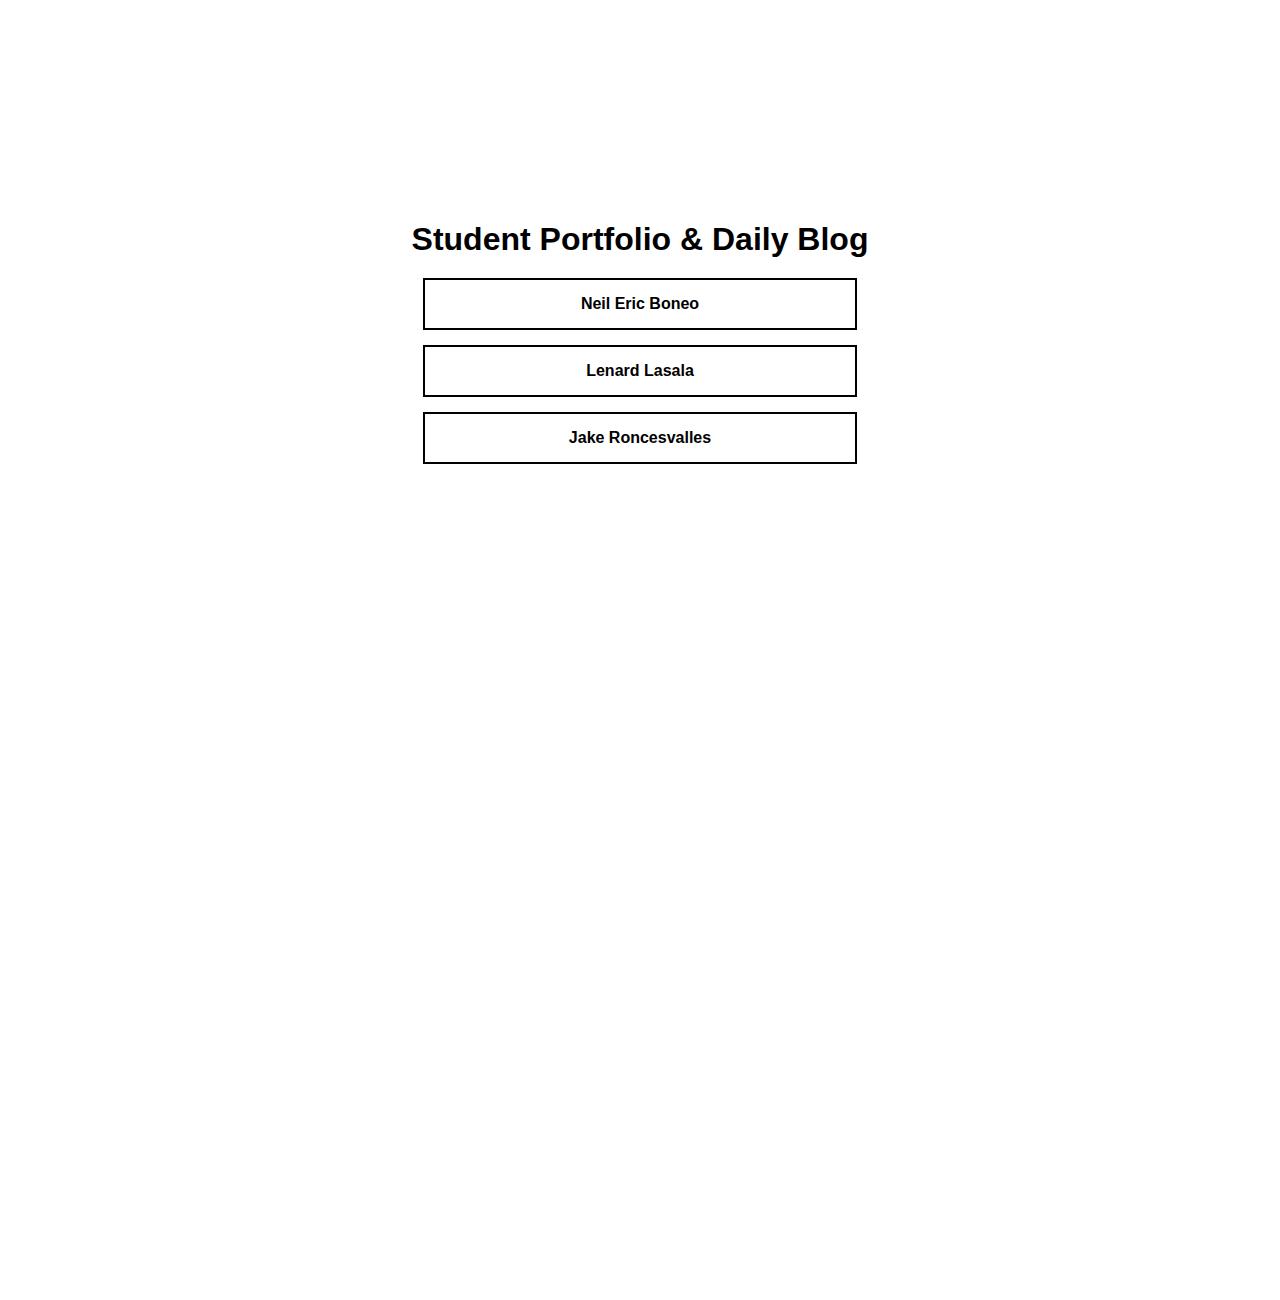
<file: index.html>
<!DOCTYPE html>
<html lang="en">

<head>
  <meta charset="UTF-8"> <!-- supports all languages and prevents text errors -->
  <meta name="viewport" content="width=device-width, initial-scale 1.0"> <!-- to fit the screen correctly -->

  <title>Lab 2 – Student Portfolio</title>
  <link rel="stylesheet" href="../css/main.css">
</head>

<body>
  <h1>Student Portfolio & Daily Blog</h1>
  <ul>
    <li><a class="box" href="portfolios/user-neil.html">Neil Eric Boneo</a></li>
    <li><a class="box" href="pages/subpage.html">Lenard Lasala</a></li>
    <li><a class="box" href="portfolios/user-jake.html">Jake Roncesvalles</a></li>
  </ul>
</body>

</html>
</file>
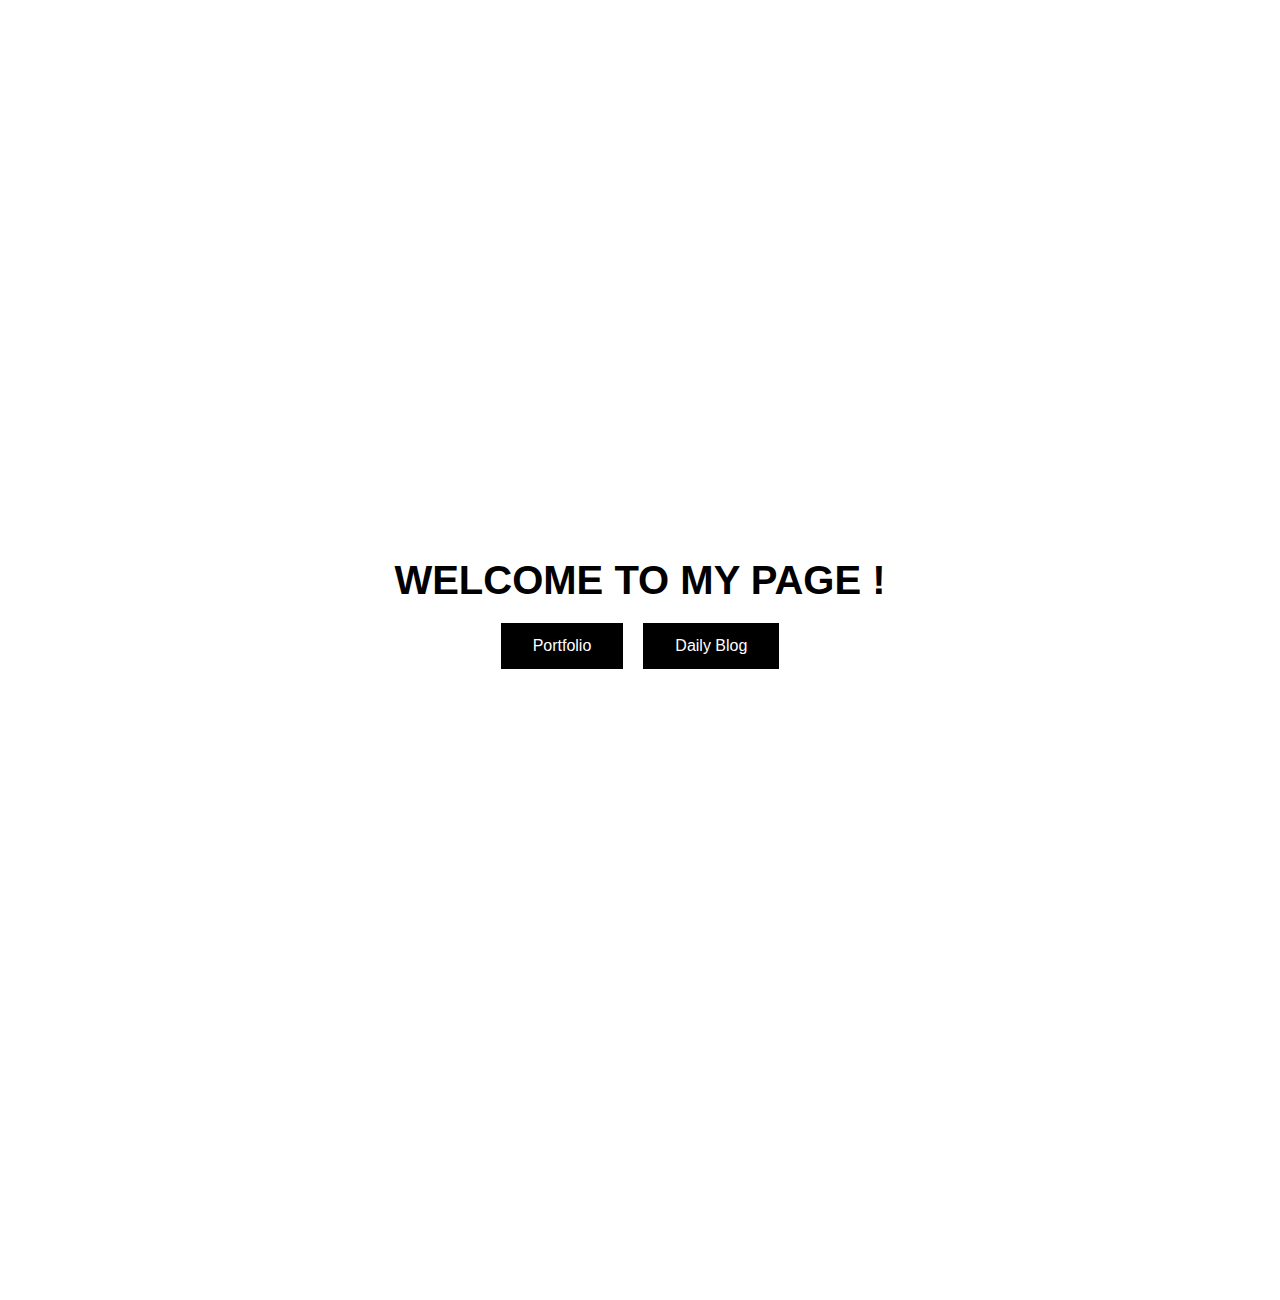
<file: pages/subpage.html>
<!DOCTYPE html>
<html lang="en">

<head>
  <meta charset="UTF-8">
  <title>Lenard Lasala</title>
  <link rel="stylesheet" href="../css/main.css">
</head>

<body>
  <style>
    .gateway {
      height: 100vh;
      display: flex;
      flex-direction: column;
      justify-content: center;
      align-items: center;
      text-align: center;
    }

    .gateway h1 {
      font-size: 40px;
      
    }

    .gateway-btn {
      display: flex;
      gap: 20px;
      margin-bottom: 100px;
    }

    .btn-port {
      padding: 12px 30px;
      border: 2px solid black;
      background: black;
      color: white;
      transition: 0.5s;
      text-decoration: none;
    }

    .btn-port:hover {
      background: white;
      color: black;
    }

    .btn-blog {
      padding: 12px 30px;
      border: 2px solid black;
      text-decoration: none;
      background: black;
      color: white;
      transition: 0.5s;

    }

    .btn-blog:hover {
      background: white;
      color: black;
    }
  </style>
  <div class="gateway">
    <h1>WELCOME TO MY PAGE !</h1>

    <div class="gateway-btn">
      <a href="../portfolios/user-lenard.html" class="btn-port">Portfolio</a>
      <a href="../blogs/lenard/notes.html" class="btn-blog">Daily Blog</a>
    </div>
  </div>

</body>

</html>
</file>
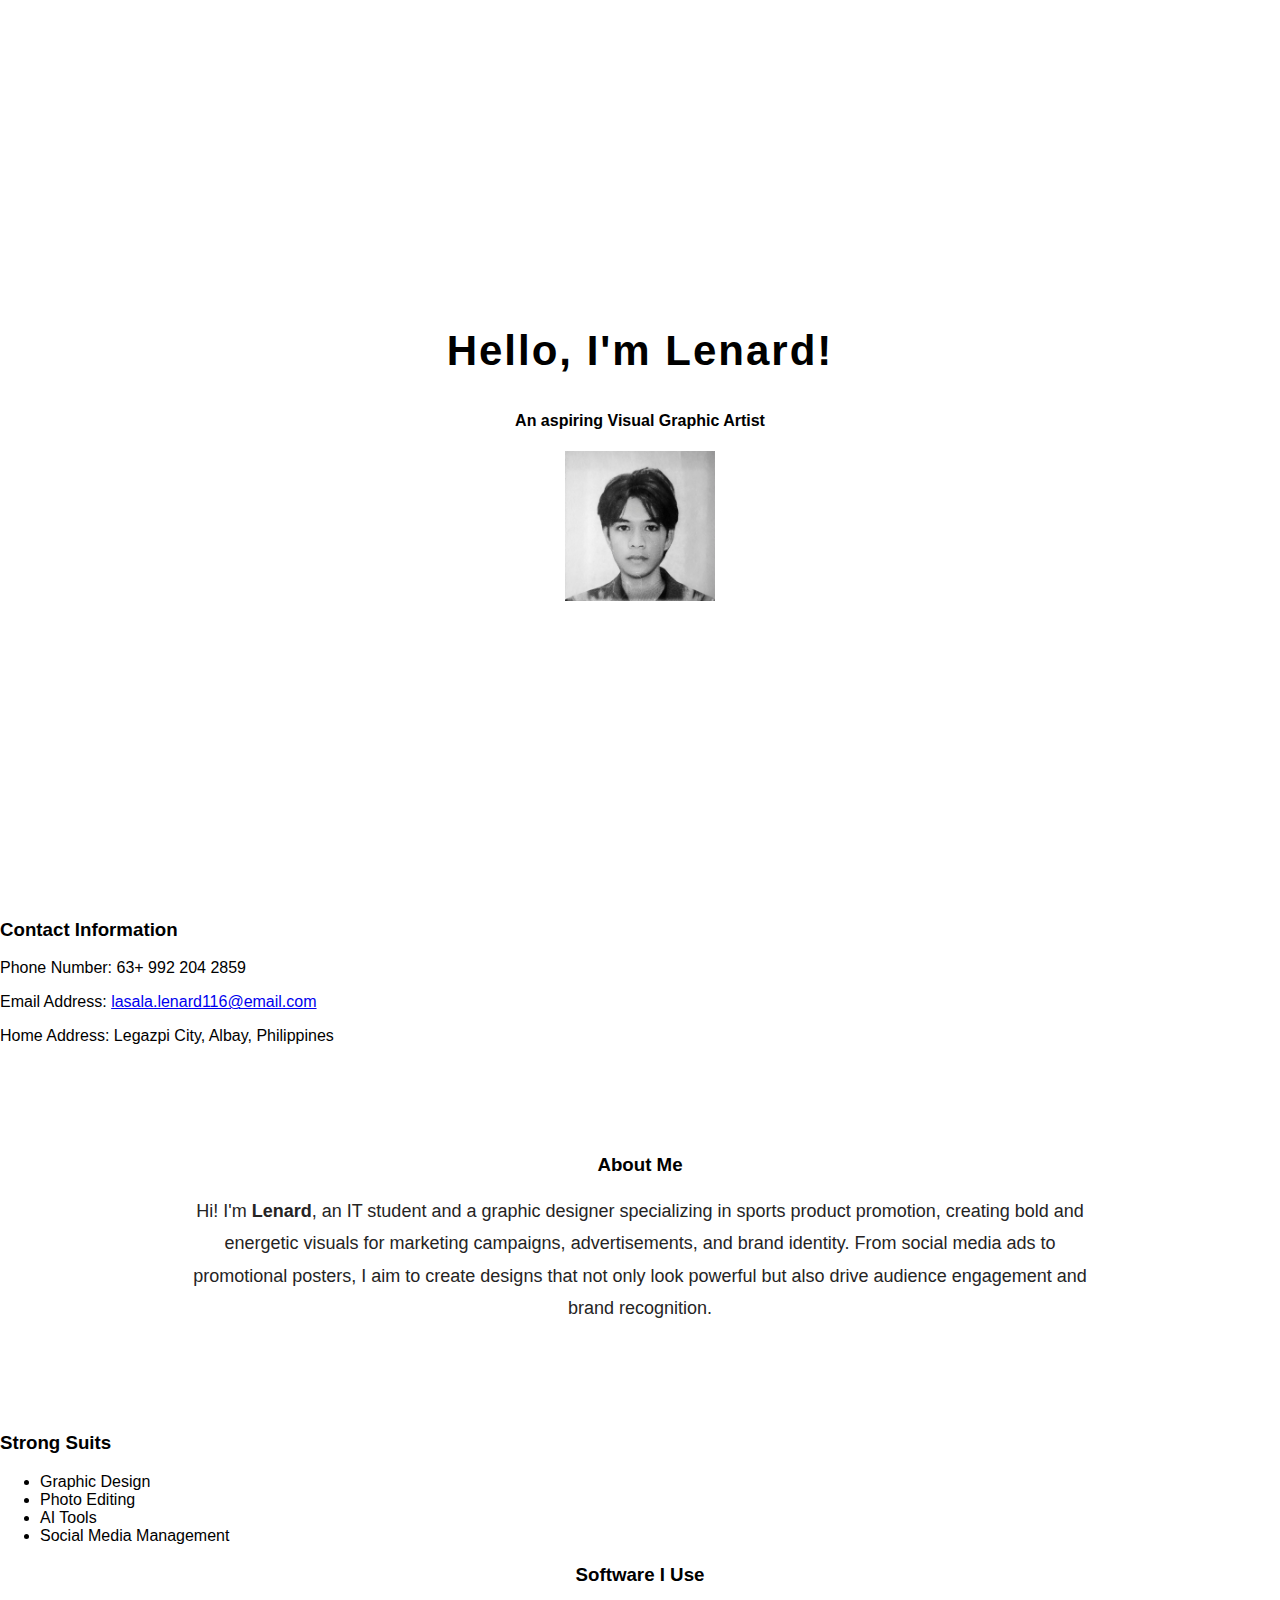
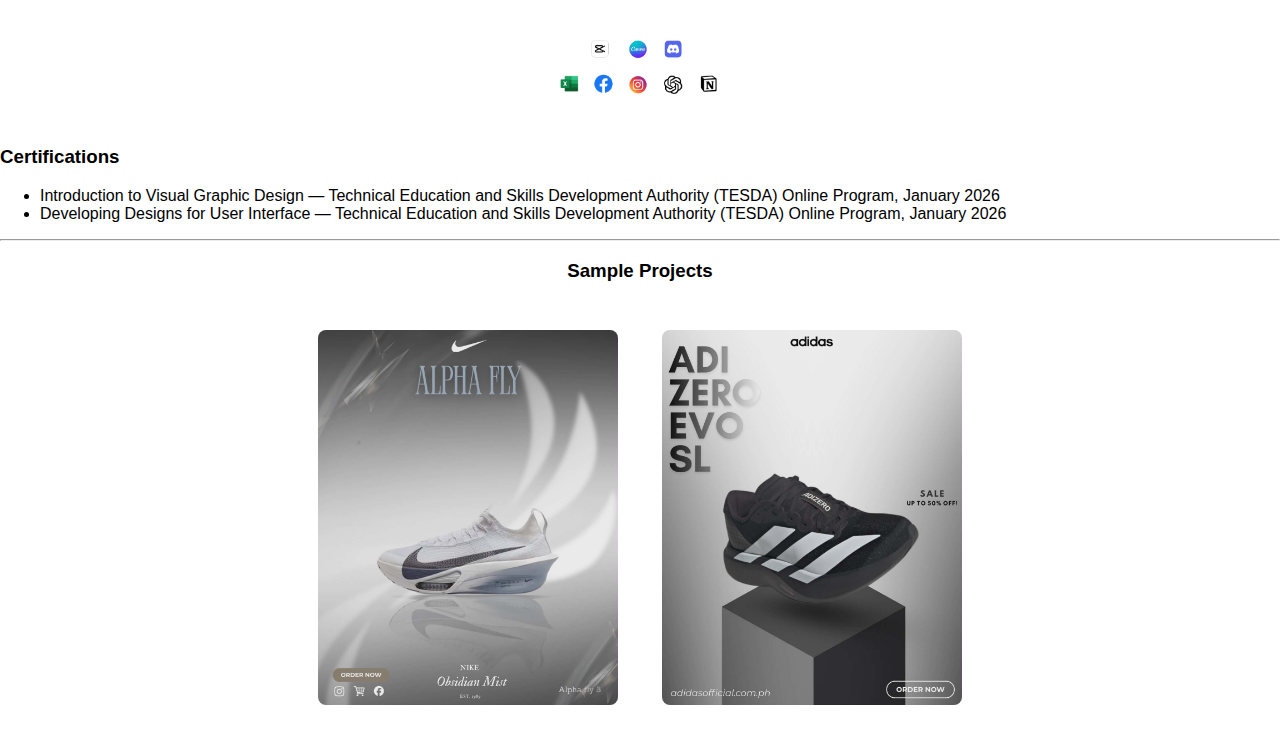
<file: portfolios/Lenard.html>
<!DOCTYPE html>
<html>

<head>
    <meta charset="UTF-8">
    <meta name="viewport" content="width=device-width, initial-scale 1.0">
    <link rel="stylesheet" href="../css/style1.css">
    <meta name="description" content="Lenard Lasala - Web Developer Portfolio">
    <meta name="author" content="Lenard Lasala">
    <title>Lenard Lasala | Portfolio</title>
</head>

<body>
    <header class="header">
        <h1>Hello, I'm Lenard!</h1>
        <h4>An aspiring <b>Visual Graphic Artist</b></h4>
        <img src="../picture/lenard.jpg" alt="Lenard Barredo Lasala ID" width="150">
    </header>

    <section class="contact">
        <h3>Contact Information</h3>
        <p>Phone Number: 63+ 992 204 2859</p>
        <p>Email Address: <a href="mailto:lasala.lenard116@email.com">lasala.lenard116@email.com</a></p>
        <p>Home Address: Legazpi City, Albay, Philippines</p>
    </section>

    <section class="about">
        <h3>About Me</h3>
        <p> Hi! I'm <b>Lenard</b>, an IT student and a graphic 
        designer specializing in sports product promotion,
        creating bold and energetic visuals for marketing campaigns,
        advertisements, and brand identity. From social media ads to
        promotional posters, I aim to create designs that not only look
        powerful but also drive audience engagement and brand recognition.</p>
    </section>

    <section class="skills">
        <h3>Strong Suits</h3>
        <ul>
            <li>Graphic Design</li>
            <li>Photo Editing</li>
            <li>AI Tools</li>
            <li>Social Media Management</li>
        </ul>
    </section>

    <section class="tools">
         <h3>Software I Use</h3>
        
        <img src="../picture/tools.png" alt="Tools I Use" width="400">
    </section>

    <section class="certs">
        <h3>Certifications</h3>
        <ul>
            <li>
                Introduction to Visual Graphic Design — 
                Technical Education and Skills Development Authority (TESDA) Online Program, January 2026
            </li>
            <li>
                Developing Designs for User Interface — 
                Technical Education and Skills Development Authority (TESDA) Online Program, January 2026
            </li>
        </ul>
    </section>
<hr>
    <section class="projects">
        <h3>Sample Projects</h3>
        <img src="../picture/shoes1.jpg" alt="Sample Project Design" width="300">
        <img src="../picture/shoes2.jpg" alt="Sample Project Design" width="300">
    </section>

</body>

</html>
</file>
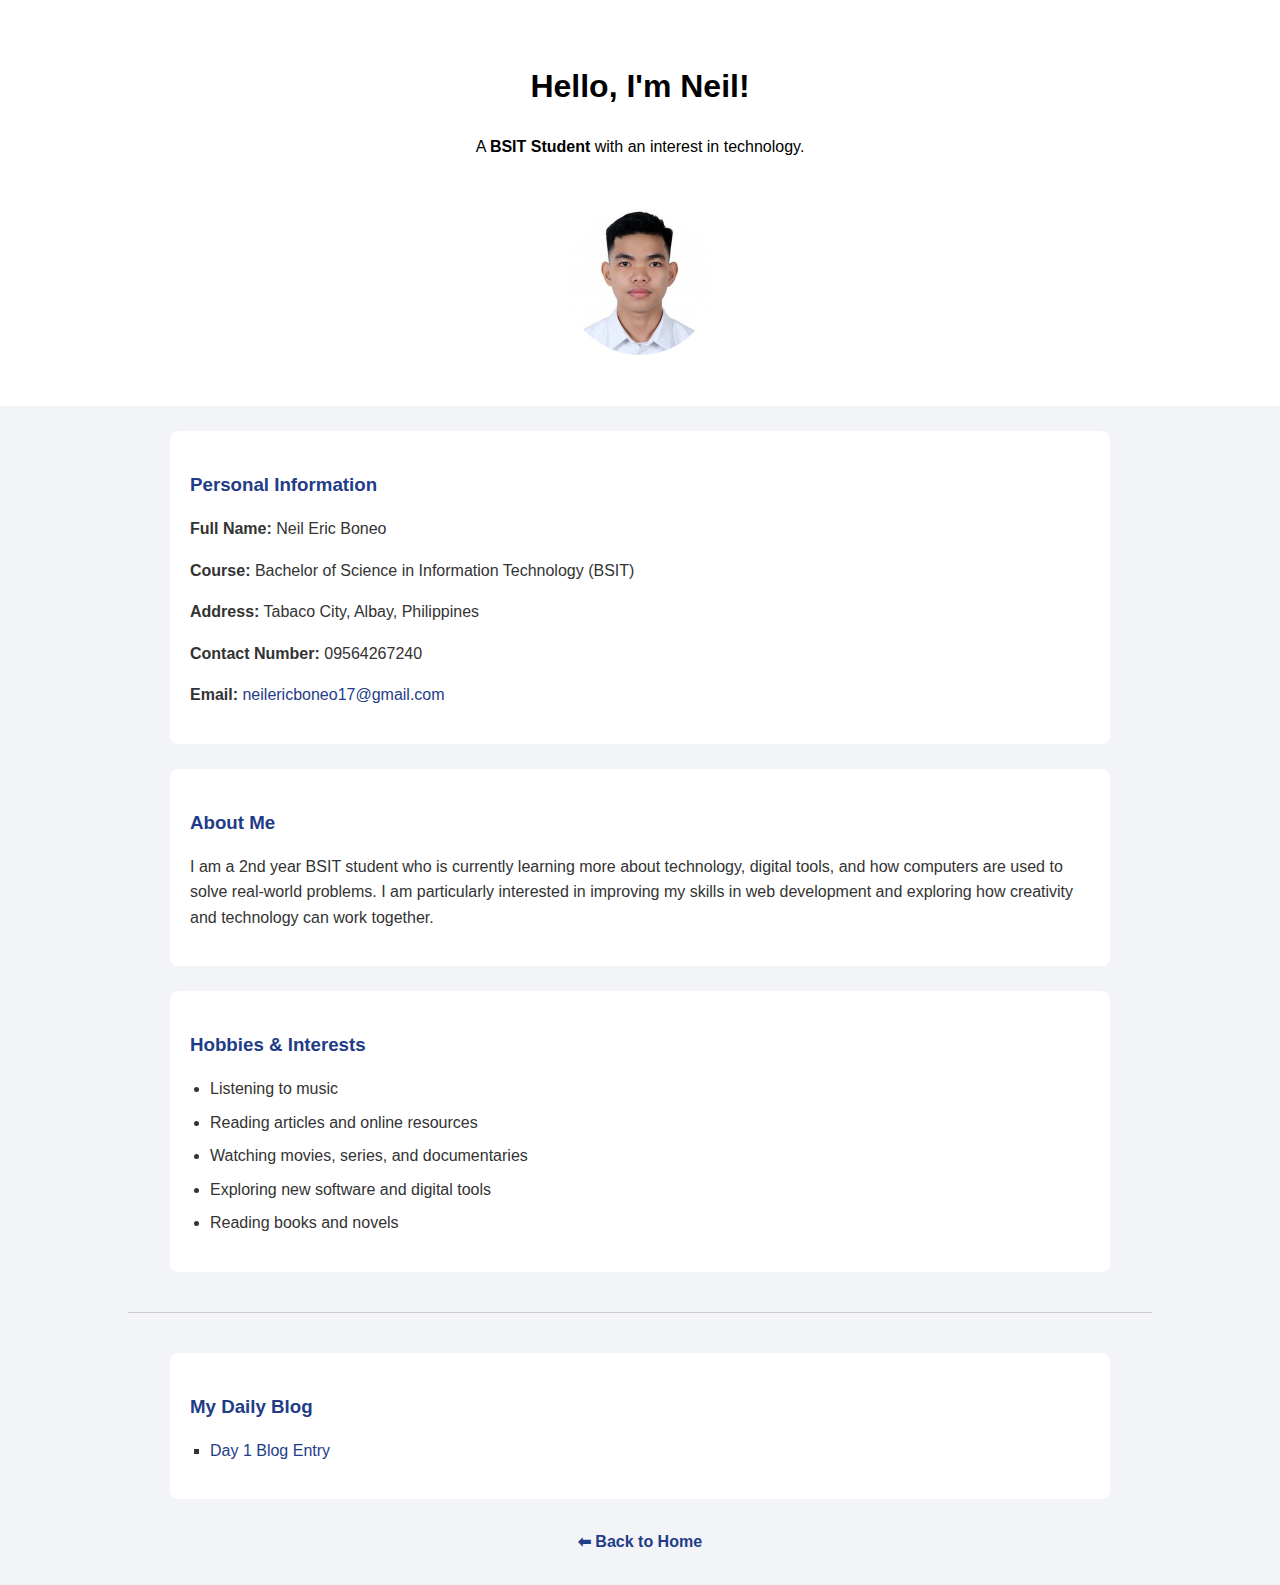
<file: portfolios/Neil.html>
<!DOCTYPE html>
<html lang="en">
<head>
    <meta charset="UTF-8">
    <meta name="viewport" content="width=device-width, initial-scale=1.0">
    <meta name="description" content="Neil Eric Boneo - Student Portfolio">
    <meta name="author" content="Neil Eric Boneo">
    <title>Neil Eric Boneo | Portfolio</title>
    <link rel="stylesheet" href="../css/styleneil.css">
</head>

<body>

    <header class="header">
        <h1>Hello, I'm Neil!</h1>
        <h4>
            A <b>BSIT Student</b> with an interest in technology.
        </h4>
        <img src="../picture/assets.neil/neil.jpg" alt="Neil Eric Boneo Profile Picture" width="150">
    </header>

    <section class="contact">
        <h3>Personal Information</h3>
        <p><b>Full Name:</b> Neil Eric Boneo</p>
        <p><b>Course:</b> Bachelor of Science in Information Technology (BSIT)</p>
        <p><b>Address:</b> Tabaco City, Albay, Philippines</p>
        <p><b>Contact Number:</b> 09564267240</p>
        <p>
            <b>Email:</b>
            <a href="mailto:neilericboneo17@gmail.com">
                neilericboneo17@gmail.com
            </a>
        </p>
    </section>

    <section class="about">
        <h3>About Me</h3>
        <p>
            I am a 2nd year BSIT student who is currently learning more about
            technology, digital tools, and how computers are used to solve
            real-world problems. I am particularly interested in improving my
            skills in web development and exploring how creativity and
            technology can work together.
        </p>
    </section>

    <section class="interests">
        <h3>Hobbies & Interests</h3>
        <ul>
            <li>Listening to music</li>
            <li>Reading articles and online resources</li>
            <li>Watching movies, series, and documentaries</li>
            <li>Exploring new software and digital tools</li>
            <li>Reading books and novels</li>
        </ul>
    </section>

    <hr>

    <section class="blog-link">
        <h3>My Daily Blog</h3>
        <ul>
            <li>
                <a href="../blogs/Neil/day1.html">
                    Day 1 Blog Entry
                </a>
            </li>
        </ul>
    </section>

    <a href="../index.html">⬅ Back to Home</a>

</body>
</html>
</file>
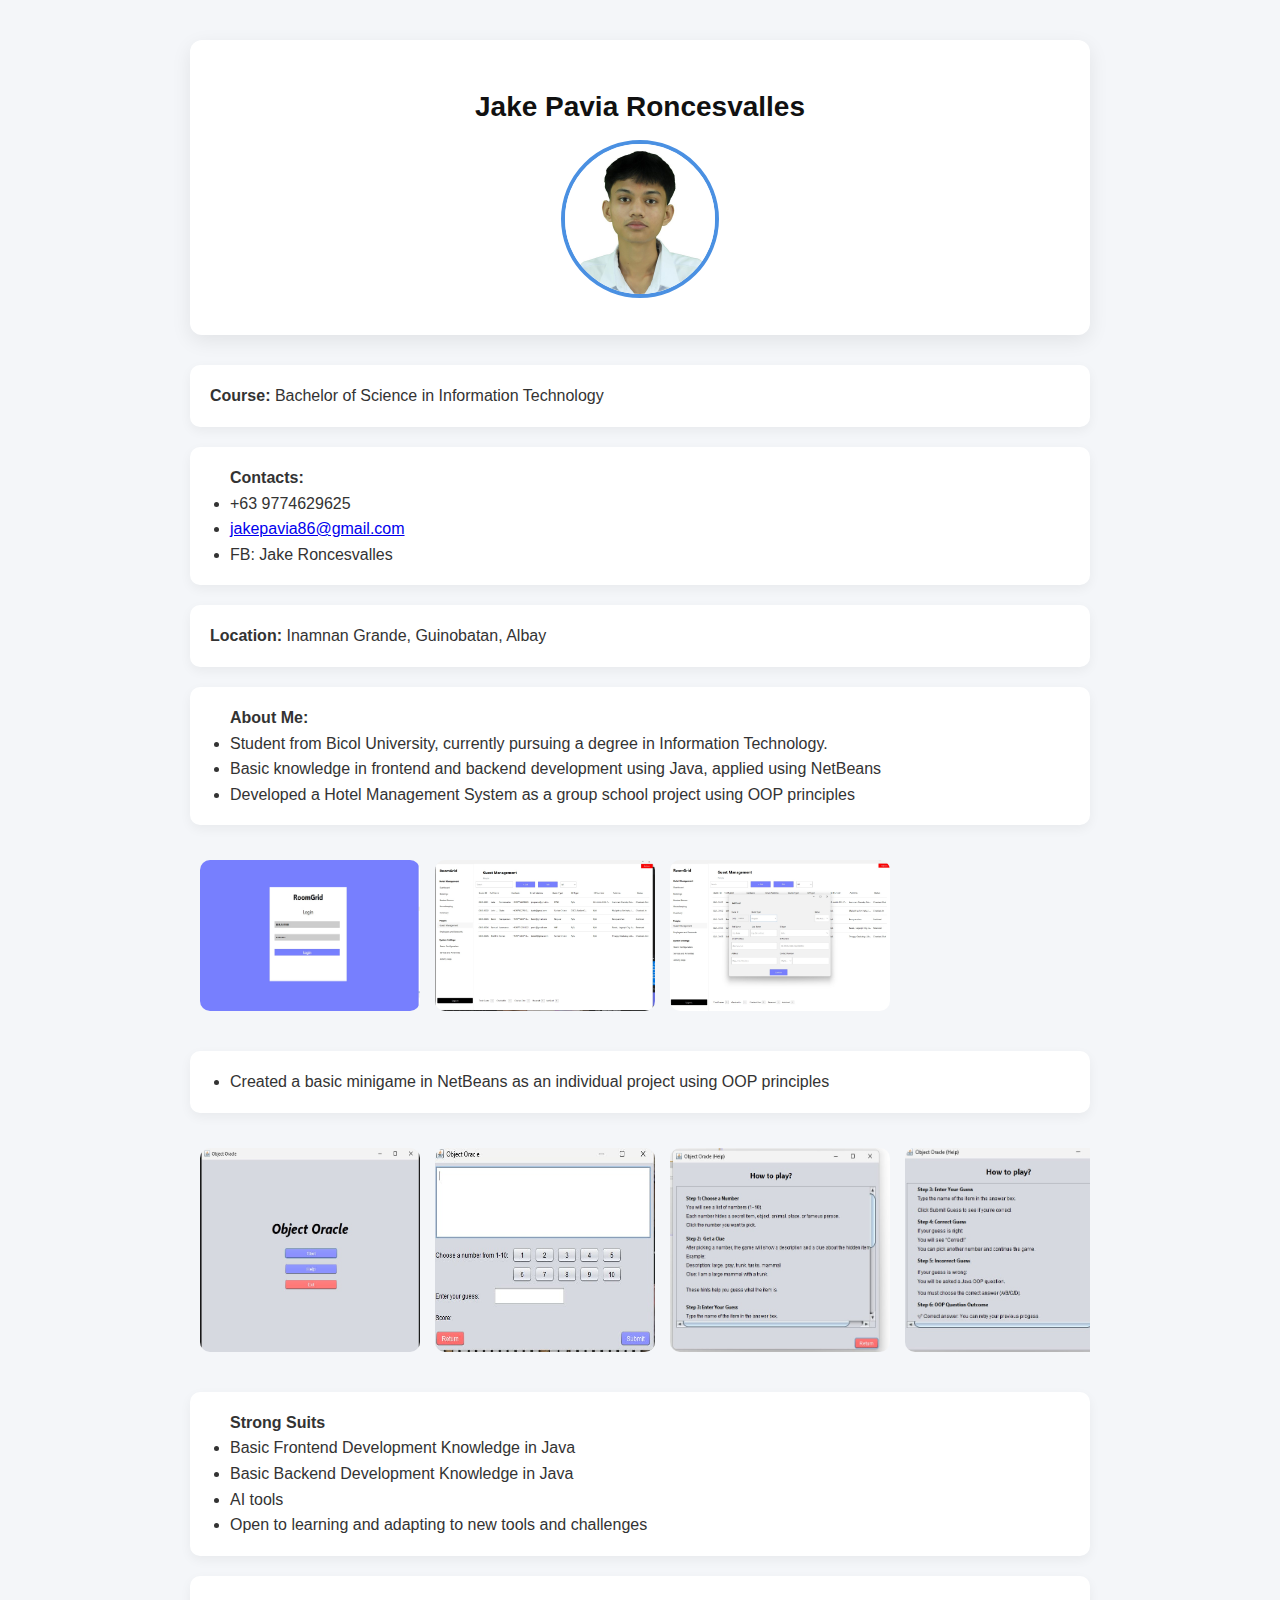
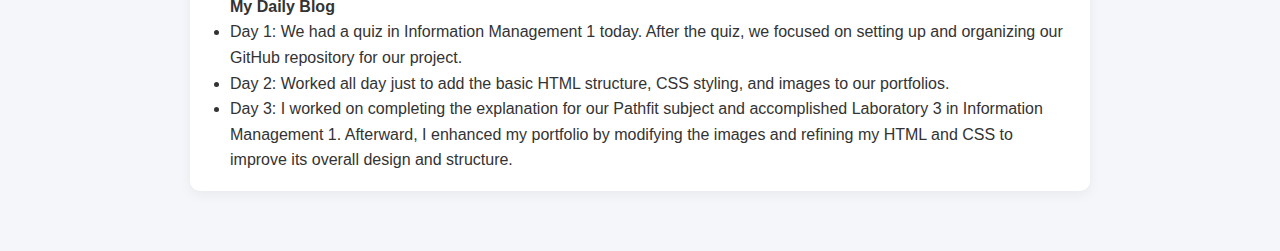
<file: portfolios/user-jake.html>
<!DOCTYPE html>
<html>

<head>
    <title>Jake Portfolio</title>
    <link rel="stylesheet" href="../css/jake.css">
</head>

<body>
<div class="container">
    
    <div class="profile">
        <h1>Jake Pavia Roncesvalles</h1>
        <img class="id-picture" src="../images/assets.jake/jake.jpg" alt="Jake Roncesvalles ID picture">
    </div>

    <p><strong>Course:</strong> Bachelor of Science in Information Technology</p>

    
    <ul>
        <strong>Contacts:</strong>
        <li>+63 9774629625</li>
        <li>
        <a href="mailto:jakepavia86@gmail.com">
        jakepavia86@gmail.com
        </a>
        </li>
        <li>FB: Jake Roncesvalles</li>
    </ul>

    <p><strong>Location:</strong> Inamnan Grande, Guinobatan, Albay</p>

   
    <ul>
        <strong>About Me:</strong>
        <li>Student from Bicol University, currently pursuing a degree in Information Technology.</li>
        <li>Basic knowledge in frontend and backend development using Java, applied using NetBeans</li>
        <li>Developed a Hotel Management System as a group school project using OOP principles</li>
    </ul>

    <div class="slide">
        <img src="../images/assets.jake/HMSLogin.jpg" alt="HMS Login">
        <img src="../images/assets.jake/HMSGuestManagement.jpg" alt="HMS Guest">
        <img src="../images/assets.jake/HMSAddGuest.jpg" alt="HMS Add Guest">
    </div>

    <ul>
        <li>Created a basic minigame in NetBeans as an individual project using OOP principles</li>
    </ul>

    <div class="slide">
        <img src="../images/assets.jake/GameMainMenu.jpg" alt="Game Menu">
        <img src="../images/assets.jake/JakeGame.jpg" alt="Game">
        <img src="../images/assets.jake/GameHelp1.jpg" alt="Help 1">
        <img src="../images/assets.jake/GameHelp2.jpg" alt="Help 2">
        <img src="../images/assets.jake/GameHelp3.jpg" alt="Help 3">
    </div>

    <ul>
        <strong>Strong Suits</strong>
        <li>Basic Frontend Development Knowledge in Java</li>
        <li>Basic Backend Development Knowledge in Java</li>
        <li>AI tools</li>
        <li>Open to learning and adapting to new tools and challenges</li>
    </ul>

    <ul>
        <strong>My Daily Blog</strong>
        <li>Day 1: We had a quiz in Information Management 1 today.
            After the quiz, we focused on setting up and organizing our GitHub repository for our project.</li>
        <li>Day 2: Worked all day just to add the basic HTML structure,
            CSS styling, and images to our portfolios.</li>
        <li>Day 3: I worked on completing the explanation for our Pathfit subject
            and accomplished Laboratory 3 in Information Management 1. Afterward,
            I enhanced my portfolio by modifying the images and refining
            my HTML and CSS to improve its overall design and structure.</li>
    </ul>

</div>
</body>
</html>
</file>
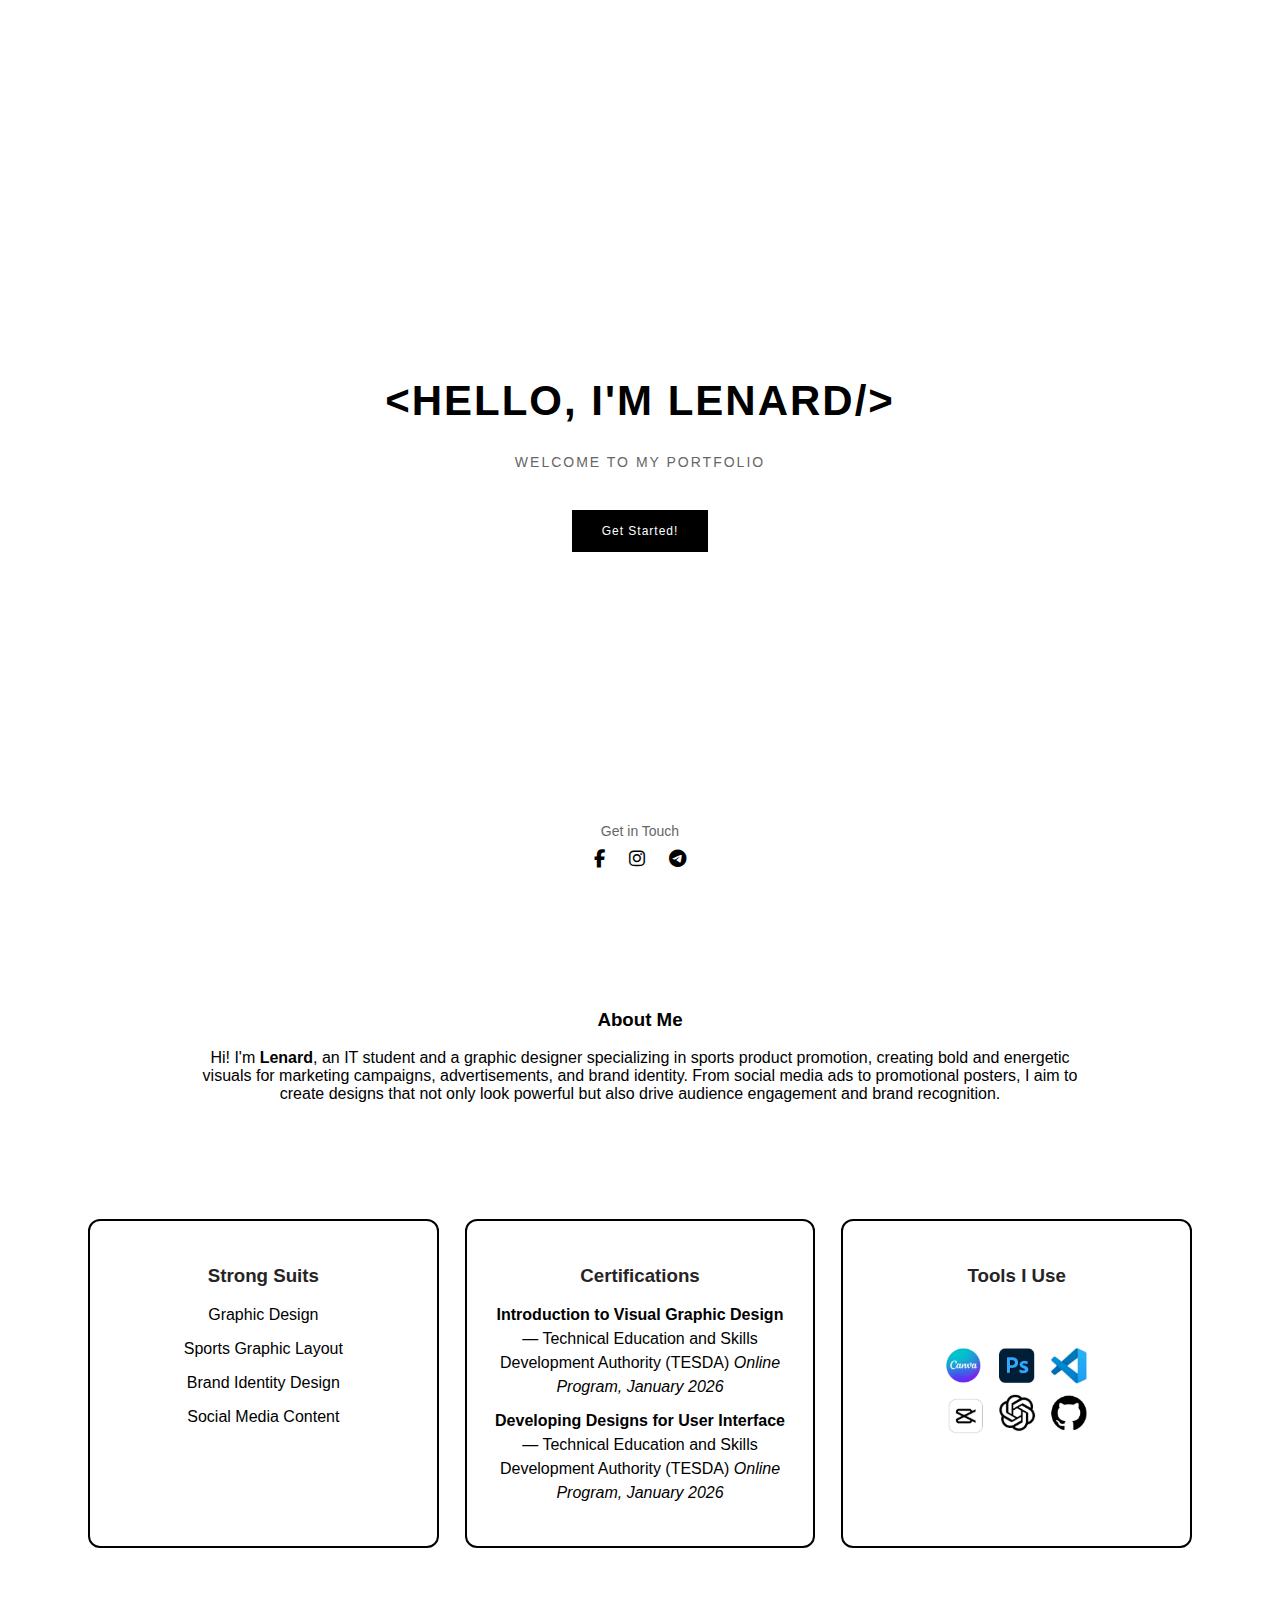
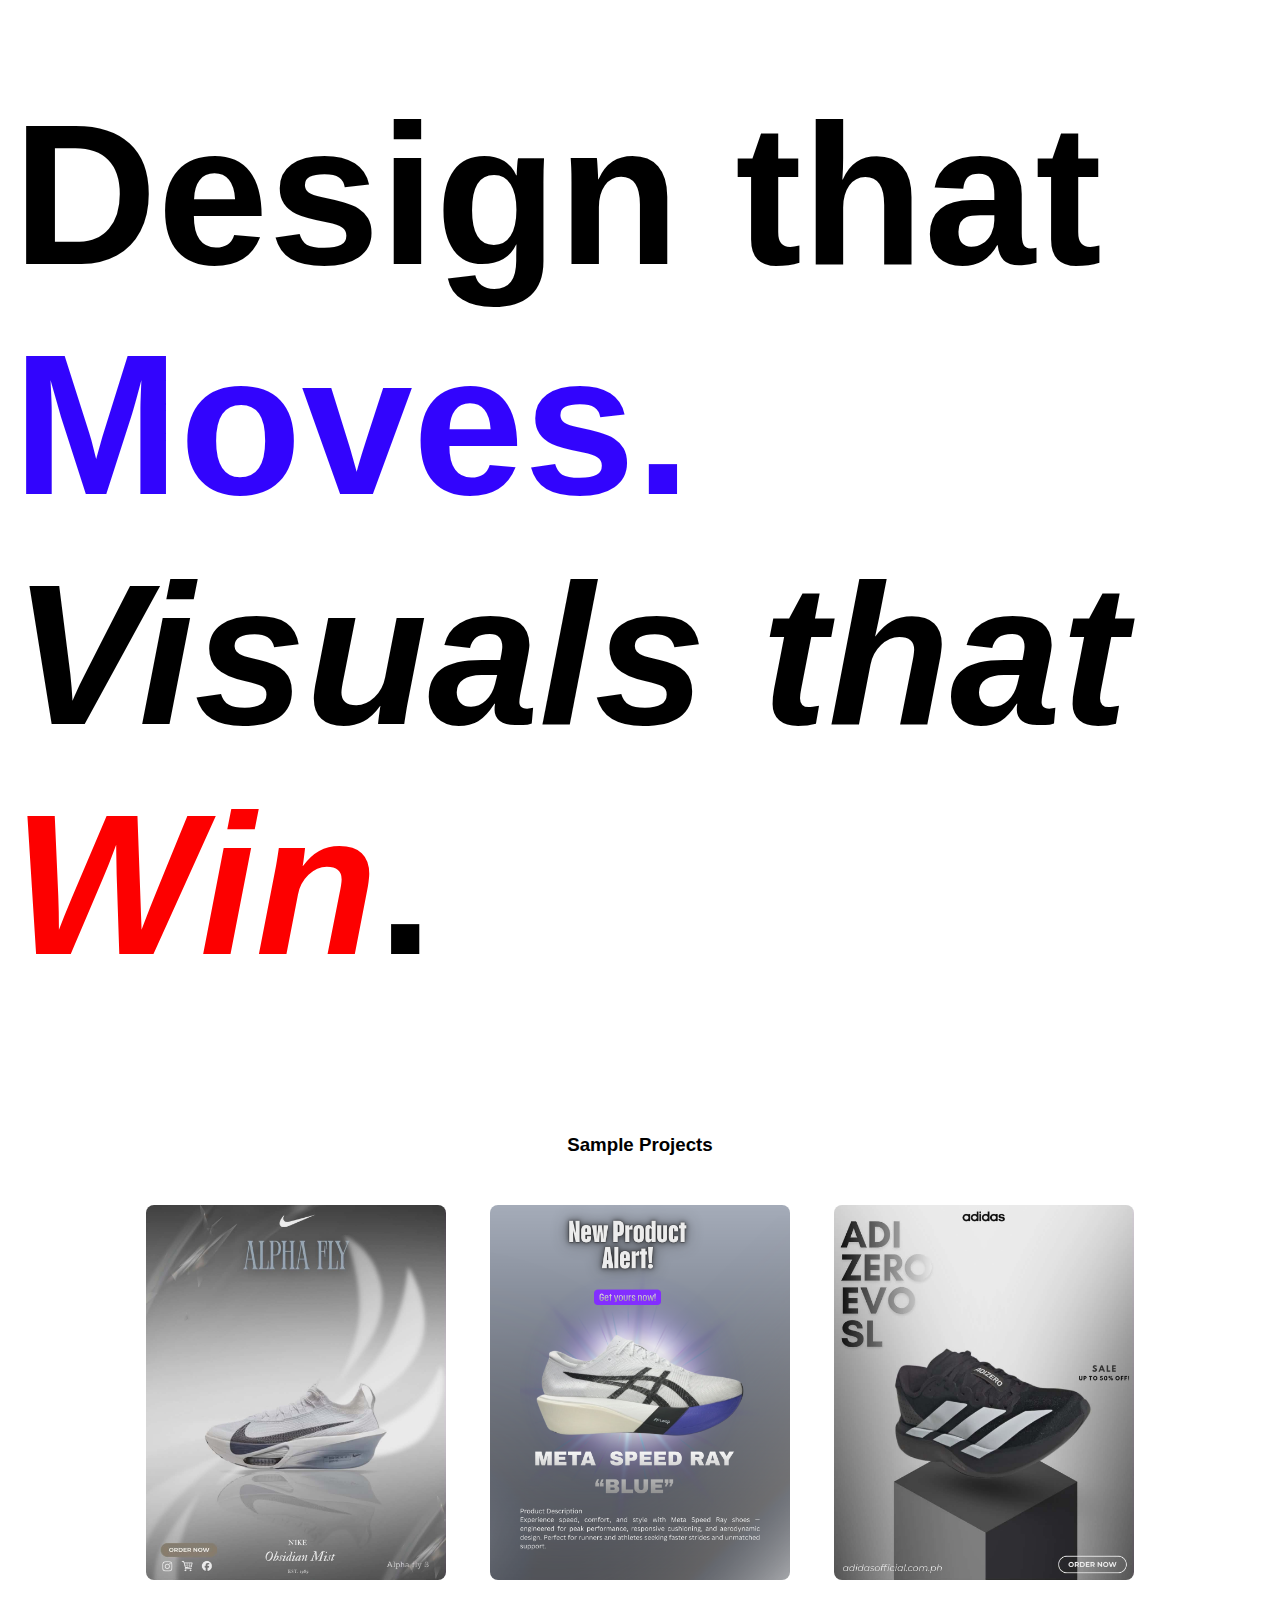
<file: portfolios/user-lenard.html>
<!DOCTYPE html>
<html>

<head>
    <meta charset="UTF-8">
    <meta name="viewport" content="width=device-width, initial-scale 1.0">
    <link rel="stylesheet" href="../css/lenard.css">
    <meta name="description" content="Lenard Lasala -  Portfolio">
    <meta name="author" content="Lenard Lasala">
    <title>Lenard Lasala | Portfolio</title>
    <link rel="stylesheet" href="https://cdnjs.cloudflare.com/ajax/libs/font-awesome/6.5.0/css/all.min.css"> <!--for fonts and icons-->
</head>

<body>
    <header class="header">
        <h1>&lt;HELLO, I'M LENARD/&gt;</h1>
        <p class="subtitle">WELCOME TO MY PORTFOLIO</p>

        <a href="#about" class="btn primary">Get Started! </a>

        <div class="header-contact">
            <p>Get in Touch</p>

            <div class="social-icons">
                <a href="https://www.facebook.com/lenvrdhaha/"><i class="fab fa-facebook-f"></i></a>
                <a href="https://www.instagram.com/lenvrdc/"><i class="fab fa-instagram"></i></a>
                <a href="#"><i class="fab fa-telegram-plane"></i></a>
            </div>
        </div>
    </header>

    <section id="about" class="about">
        
        <p> <h3>About Me </h3>Hi! I'm <b>Lenard</b>, an IT student and a graphic
            designer specializing in sports product promotion,
            creating bold and energetic visuals for marketing campaigns,
            advertisements, and brand identity. From social media ads to
            promotional posters, I aim to create designs that not only look
            powerful but also drive audience engagement and brand recognition.</p>
    </section>

    <div class="container">

        <section class="skills">
            <h3>Strong Suits</h3>
            <ul>
                <li>Graphic Design</li>
                <li>Sports Graphic Layout</li>
                <li>Brand Identity Design</li>
                <li>Social Media Content</li>
            </ul>
        </section>
        <section class="certs">
            <h3>Certifications</h3>
            <ul>
                <li>
                    <b>Introduction to Visual Graphic Design</b> —
                    Technical Education and Skills Development Authority (TESDA) <i>Online Program, January 2026</i>
                </li>
                <li>
                    <b>Developing Designs for User Interface</b> —
                    Technical Education and Skills Development Authority (TESDA) <i>Online Program, January 2026</i>
                </li>
            </ul>
        </section>

        <section class="tools">
            <h3>Tools I Use</h3>

            <img src="../images/assets.lenard/tools.png" alt="Tools I Use" width="100">
        </section>

    </div>

    <div class="tagline">
        <h1>Design that <span class="highlight1">Moves.</span> <i>Visuals that
                <span class="highlight">Win</i></span>.</h1>
    </div>

    <section class="projects">
        <h3>Sample Projects</h3>
        <img src="../images/assets.lenard/sample1.jpg" alt="Sample Project Design" width="300">
        <img src="../images/assets.lenard/sample2.png" alt="Sample Project Design" width="300">
        <img src="../images/assets.lenard/sample3.jpg" alt="Sample Project Design" width="300">
    </section>

</body>

</html>
</file>
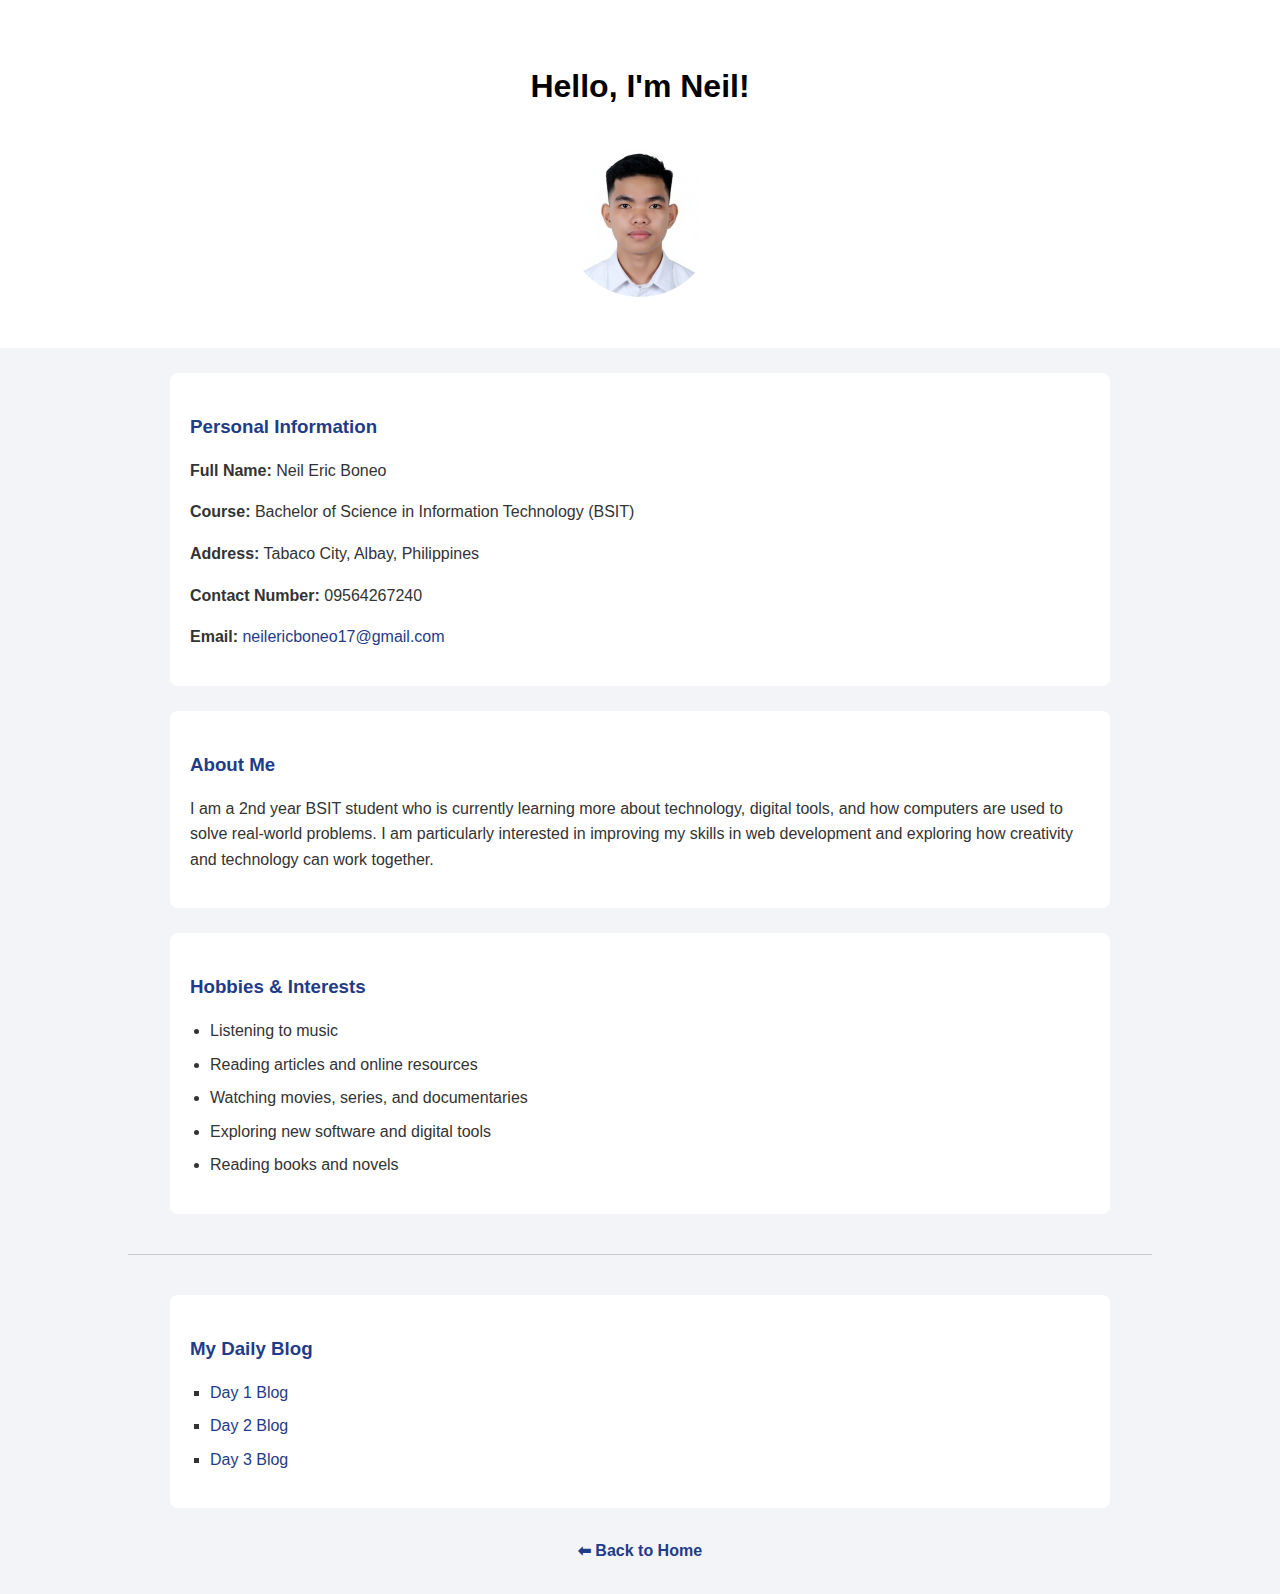
<file: portfolios/user-neil.html>
<!DOCTYPE html>
<html lang="en">
<head>
    <meta charset="UTF-8">
    <meta name="viewport" content="width=device-width, initial-scale=1.0">
    <meta name="description" content="Neil Eric Boneo - Student Portfolio">
    <meta name="author" content="Neil Eric Boneo">
    <title>Neil Eric Boneo | Portfolio</title>
    <link rel="stylesheet" href="../css/neil.css">
</head>

<body>

    <header class="header">
        <h1>Hello, I'm Neil!</h1>
        <img src="../images/assets.neil/neil.jpg" alt="Neil Eric Boneo Profile Picture" width="150">
    </header>

    <section class="contact">
        <h3>Personal Information</h3>
        <p><b>Full Name:</b> Neil Eric Boneo</p>
        <p><b>Course:</b> Bachelor of Science in Information Technology (BSIT)</p>
        <p><b>Address:</b> Tabaco City, Albay, Philippines</p>
        <p><b>Contact Number:</b> 09564267240</p>
        <p>
            <b>Email:</b>
            <a href="mailto:neilericboneo17@gmail.com">
                neilericboneo17@gmail.com
            </a>
        </p>
    </section>

    <section class="about">
        <h3>About Me</h3>
        <p>
            I am a 2nd year BSIT student who is currently learning more about
            technology, digital tools, and how computers are used to solve
            real-world problems. I am particularly interested in improving my
            skills in web development and exploring how creativity and
            technology can work together.
        </p>
    </section>

    <section class="interests">
        <h3>Hobbies & Interests</h3>
        <ul>
            <li>Listening to music</li>
            <li>Reading articles and online resources</li>
            <li>Watching movies, series, and documentaries</li>
            <li>Exploring new software and digital tools</li>
            <li>Reading books and novels</li>
        </ul>
    </section>

    <hr>

<section class="blog-link">
    <h3>My Daily Blog</h3>
    <ul>
        <li>
            <a href="../blogs/Neil/day1.html">
                Day 1 Blog
            </a>
        </li>
        <li>
            <a href="../blogs/Neil/day2.html">
                Day 2 Blog
            </a>
        </li>
        <li>
            <a href="../blogs/Neil/day3.html">
                Day 3 Blog 
            </a>
        </li>
    </ul>
</section>

<a href="../index.html">⬅ Back to Home</a>
</file>
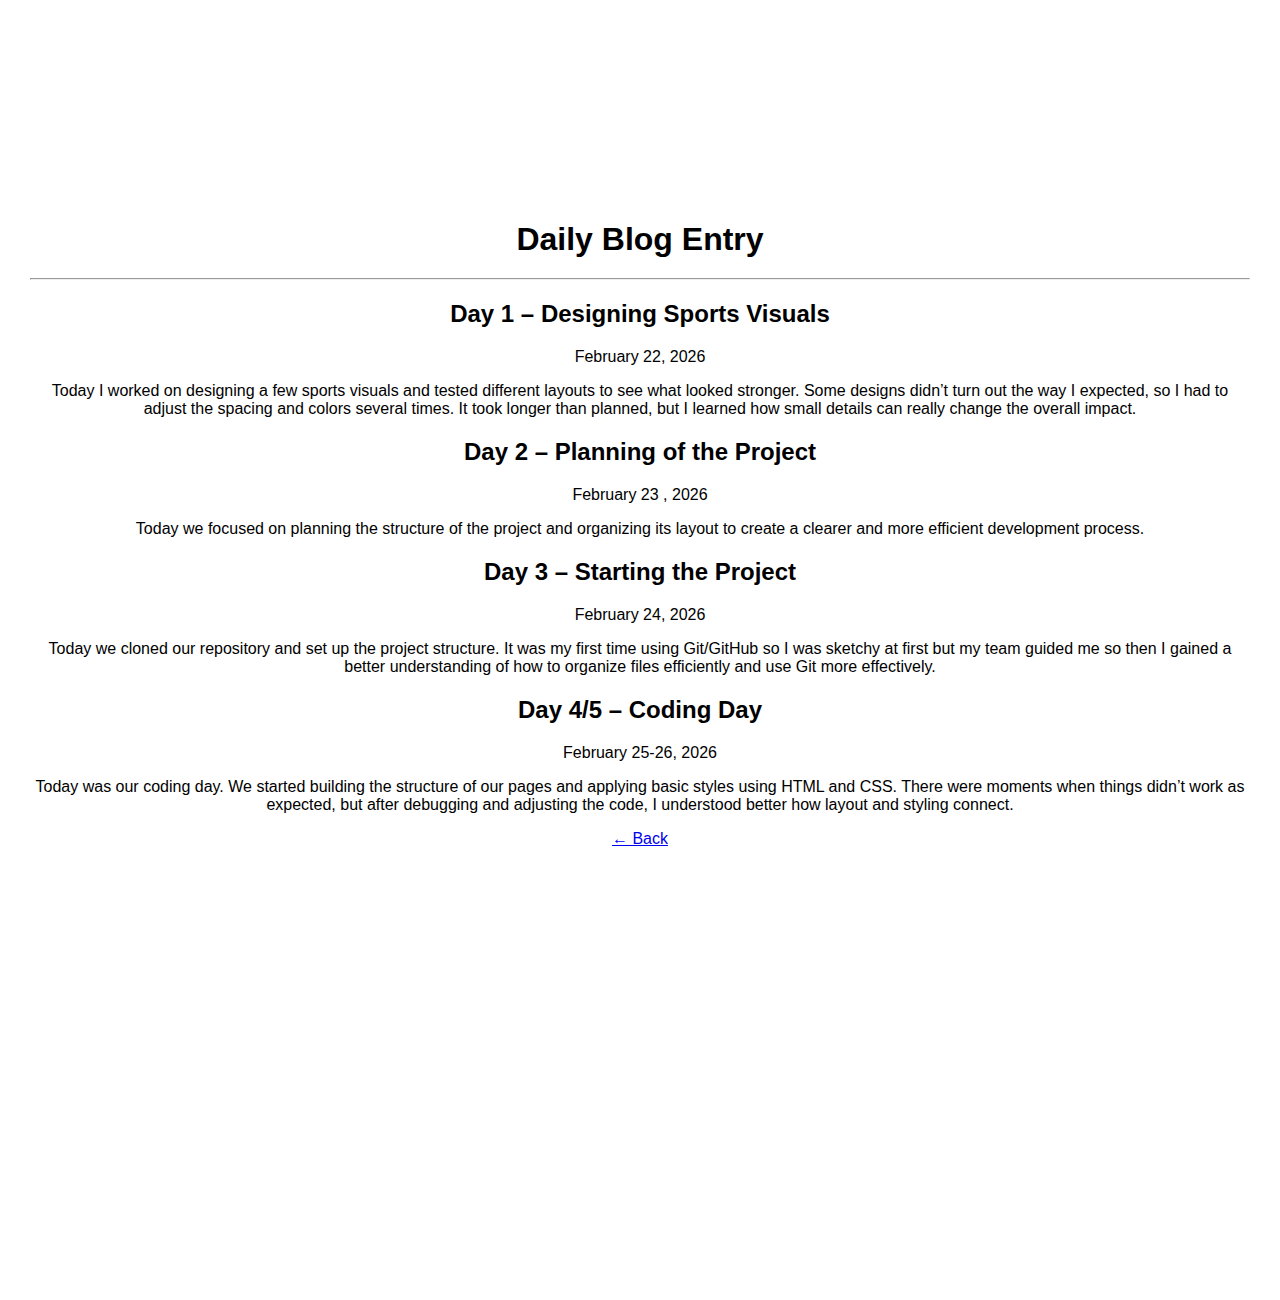
<file: blogs/lenard/notes.html>
<!DOCTYPE html>
<html lang="en">
<head>

  <meta charset="UTF-8">
  <title>Lenard Lasala | Daily Blog</title>
  <link rel="stylesheet" href="../../css/main.css">
</head>

<body>
    <div class="blog-container">
        <header class="blog-header">
            <h1>Daily Blog Entry</h1>
        </header>
        <hr>

    <section class="blog-list">

    <div class="blog-card">
        <h2>Day 1 – Designing Sports Visuals</h2>
      <p class="date">February 22, 2026</p>
      <p>Today I worked on designing a few sports visuals and tested different layouts to see what looked stronger. 
        Some designs didn’t turn out the way I expected, so I had to adjust the spacing and colors several times.
         It took longer than planned, but I learned how small details can really change the overall impact.
      </p>
    </div>

    <div class="blog-card">
       <h2>Day 2 – Planning of the Project </h2>
        <p class="date">February 23 , 2026</p>
        <p> Today we focused on planning the structure of the project and organizing its layout to create a clearer 
        and more efficient development process.</p>
    </div>

     <div class="blog-card">
       <h2>Day 3 – Starting the Project </h2>
        <p class="date">February 24, 2026</p>
        <p> Today we cloned our repository and set up the project structure. It was my first time using Git/GitHub so I was sketchy at first but my team guided me so then 
            I gained a better understanding of how to organize files efficiently and use Git more effectively.</p>
    </div>
      
    <div class="blog-card">
    <h2>Day 4/5 – Coding Day</h2>
    <p class="date">February 25-26, 2026</p>
    <p>
        Today was our coding day. We started building the structure of our pages and applying basic styles using HTML and CSS. There were moments when things didn’t work as expected, but after debugging and adjusting the code, I understood better how layout and styling connect.
    </p>
</div>

    </section>

  <div class="back-container">
    <a href="../../pages/subpage.html" class="back-link">← Back</a>
  </div>

</div>

</body>
</html>
</file>
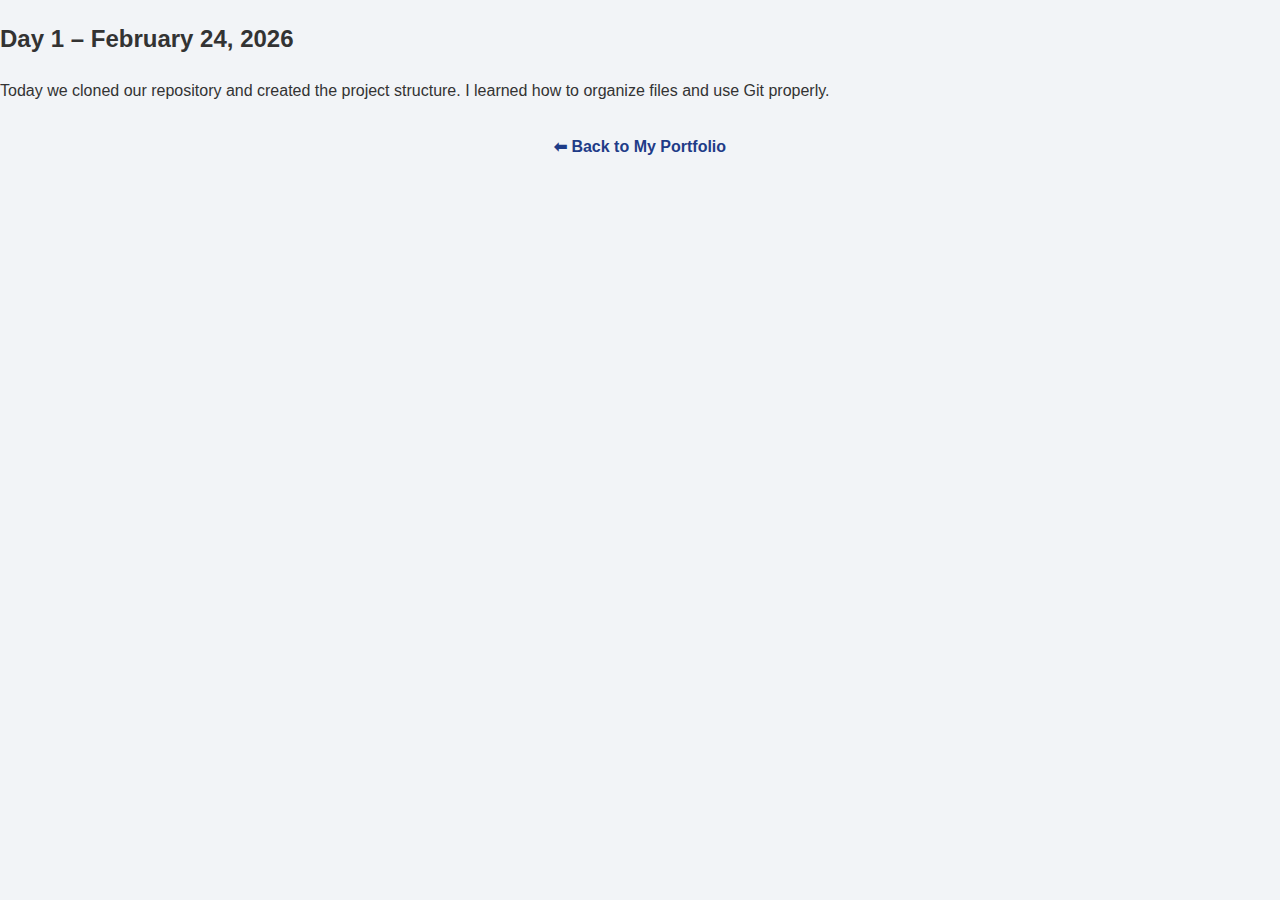
<file: blogs/Neil/day1.html>
<!DOCTYPE html>
<html lang="en">
<head>
    <meta charset="UTF-8">
    <meta name="viewport" content="width=device-width, initial-scale=1.0">
    <title>Day 1 Blog – Neil</title>
    <link rel="stylesheet" href="../../css/styleneil.css">
</head>
<body>

    <h2>Day 1 – February 24, 2026</h2>
    <p>
        Today we cloned our repository and created the project structure.
        I learned how to organize files and use Git properly.
    </p>

    <a href="../../portfolios/Neil.html">⬅ Back to My Portfolio</a>

</body>
</html>
</file>
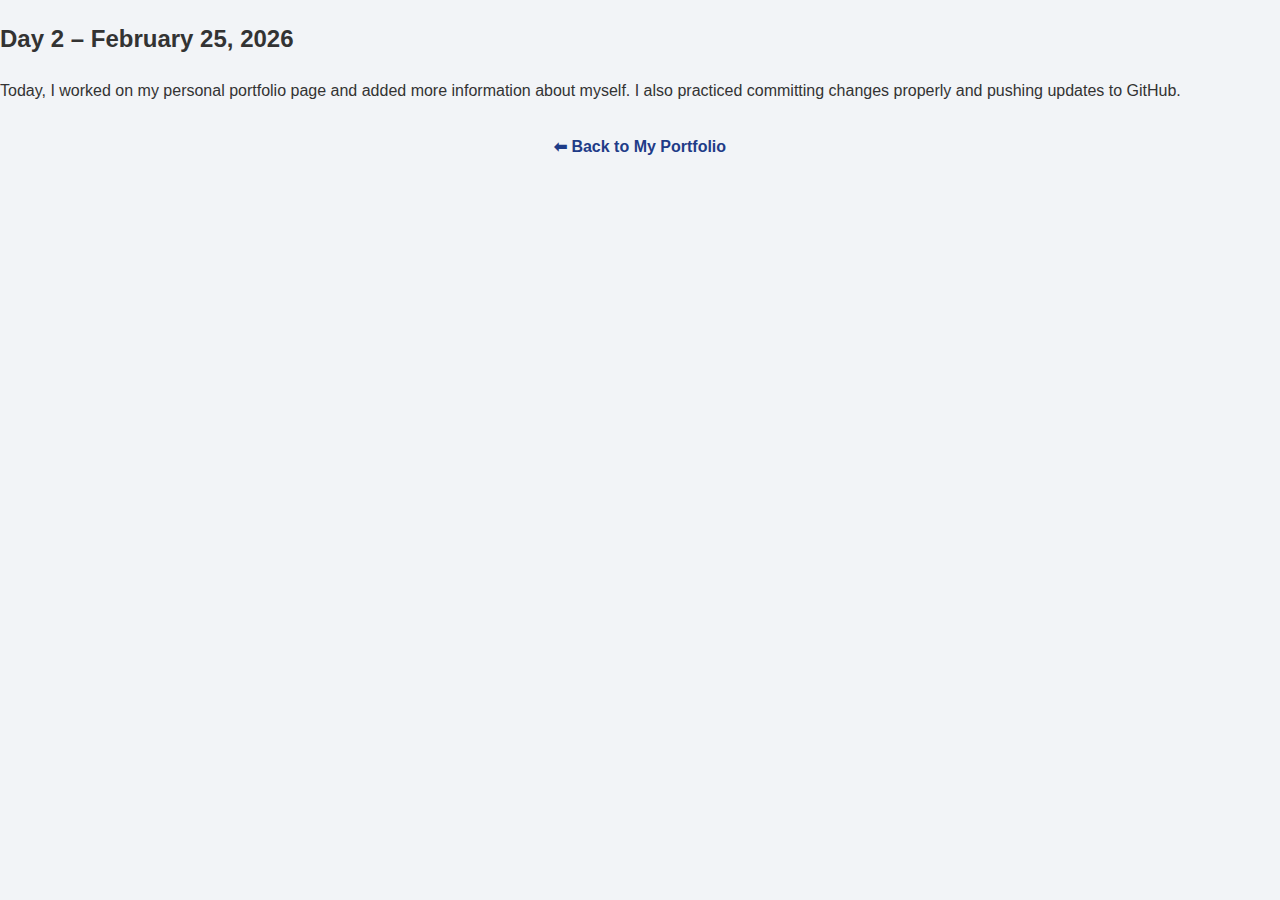
<file: blogs/Neil/day2.html>
<!DOCTYPE html>
<html lang="en">
<head>
    <meta charset="UTF-8">
    <meta name="viewport" content="width=device-width, initial-scale=1.0">
    <title>Day 2 Blog – Neil</title>
    <link rel="stylesheet" href="../../css/styleneil.css">
</head>
<body>

    <h2>Day 2 – February 25, 2026</h2>
    <p>
        Today, I worked on my personal portfolio page and added more
        information about myself. I also practiced committing changes
        properly and pushing updates to GitHub.
    </p>

    <a href="../../portfolios/Neil.html">⬅ Back to My Portfolio</a>

</body>
</html>
</file>
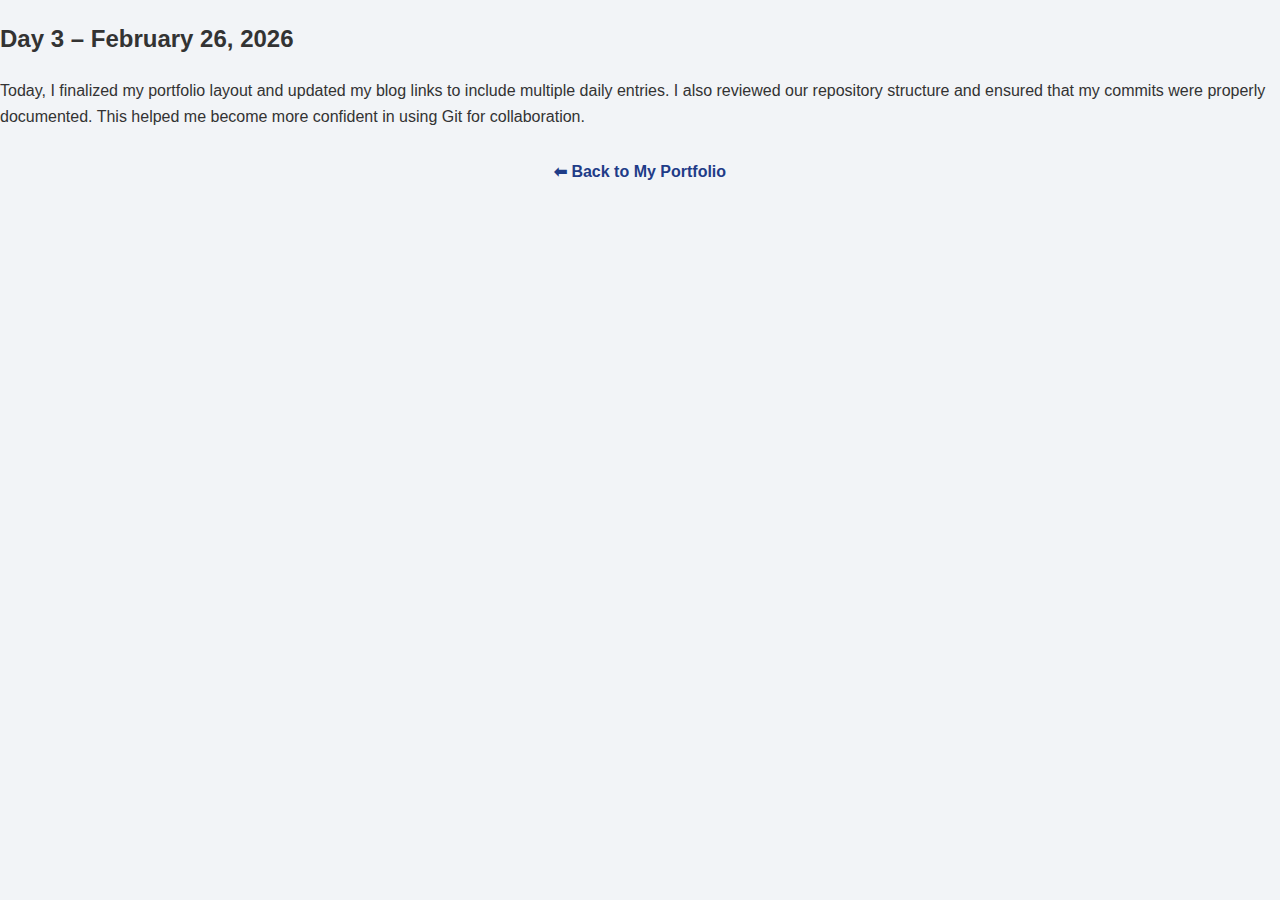
<file: blogs/Neil/day3.html>
<!DOCTYPE html>
<html lang="en">
<head>
    <meta charset="UTF-8">
    <meta name="viewport" content="width=device-width, initial-scale=1.0">
    <title>Day 3 Blog – Neil</title>
    <link rel="stylesheet" href="../../css/styleneil.css">
</head>
<body>

    <h2>Day 3 – February 26, 2026</h2>
    <p>
        Today, I finalized my portfolio layout and updated my blog links
        to include multiple daily entries. I also reviewed our repository
        structure and ensured that my commits were properly documented.
        This helped me become more confident in using Git for collaboration.
    </p>

    <a href="../../portfolios/Neil.html">⬅ Back to My Portfolio</a>

</body>
</html>
</file>
<file: css/main.css>
body {
    font-family: 'Segoe UI', Tahoma, Geneva, Verdana, sans-serif;
    height: 100vh;
    background-color: white;
    text-align: center;
    padding: 200px 30px;
    margin: 0%;
    justify-content: center;
    align-items: center;
    overflow-x:hidden ;
    overflow-y:hidden;
}

h1 {
    margin-bottom: 20px;
}

h3 {
    margin-bottom: 30px;
}

ul {
    list-style:  none;
    padding: 0px;
}
   
 .box {
    display: block;
    margin: auto;
    width: 90%;
    max-width: 400px;
    margin: 15px auto;
    padding: 15px;
    border: 2px solid black;
    text-decoration: none;
    color: black;
    font-weight: bold;
    display: grid;
    grid-template-columns: repeat(auto-fit, minmax(250px, 1fr));
}

.box:hover {
    background-color: black;
    color: white;
}
</file>
<file: css/style1.css>
html {
    scroll-behavior: smooth;
}
body {
    font-family: Arial, Helvetica, sans-serif;
    background-color: #ffffff;
    color: #000000;
    height: 100%;
    margin: auto;
    
}

.header {
    height: 100vh;
    background: white;
    justify-content: center;
    align-items: center;
    text-align: center;
    display: flex;
    flex-direction: column;
    position: relative;
}

.header h1 {
    font-family: 'Trebuchet MS', 'Lucida Sans Unicode', 'Lucida Grande', 'Lucida Sans', Arial, sans-serif;
    font-size: 42px;
    font-weight: 700;
    letter-spacing: 2px;
    margin-bottom: 15px;
}

.subtitle {
    font-size: 14px;
    letter-spacing: 2px;
    color: #666;
    margin-bottom: 40px;
}

.btn {
    display: inline-block;
    padding: 12px 28px;
    border: 2px solid black;
    font-size: 12px;
    letter-spacing: 1px;
    text-decoration: none;
    color: white;
    background: black;
    transition: all 0.3s ease;
}

.btn:hover {
    background: white;
    color: black;
}
.header-contact {
    position: absolute;
    bottom: 30px;
    text-align: center;
}

.header-contact p {
    font-size: 14px;
    margin-bottom: 10px;
    color: #666;
}

.social-icons a {
    margin: 0 10px;
    font-size: 18px;
    color: black;
    transition: 0.3s ease;
}

.social-icons a:hover {
    color: #555;
}

.about {
    max-width: 900px;
    margin: 50px auto;
    padding: 40px;
    text-align: center;
}

.about p {
    font-size: 18px;
    line-height: 1.8;
    font-family: 'Franklin Gothic Medium', 'Arial Narrow', Arial, sans-serif;
    color: rgb(37, 36, 36);
    
}

.container {
    max-width: 1100px;
    margin: 60px auto;
    display: flex;
    gap: 30px;
    justify-content: center;
    align-items: stretch;
    padding: 0 20px;
}

.container section {
    flex: 1;
    background: white;
    padding: 25px;
    border-radius: 10px;
    outline: 2px solid #000000;
}

.container h3 {
    margin-bottom: 15px;
    text-align: center;
    color: rgb(38, 36, 36);

}

.container ul {
    list-style: none;
    padding: 0;
    text-align: center;
}

.container li {
    margin-bottom: 10px;
    line-height: 1.5;
    text-align: center;
}

.tools {
    text-align: center;
}

@media (max-width: 900px) {
    .container {
        flex-direction: column;
    }
}

.tools {
    text-align: center;
}

.tools img {
    width: 200px;          
    margin: 40px auto;
    display: block;
    border-radius: 8px;
}

.projects {
    text-align: center;
}

.projects img {
    position: relative;
    width: 300px;
    margin: 30px 20px;
    border-radius: 8px;
    z-index: 1;
}

.projects img::after {
    content: "";
    position: absolute;
    bottom: -12px;
    left: 10%;
    width: 80%;
    height: 12px;
    background: rgba(0, 0, 0, 0.15);
    border-radius: 50%;
    filter: blur(4px);
    z-index: -1;
}

.tagline {
    font-size: 100px;
    margin: 1%;
}    

.highlight {
    color: red;
}
</file>
<file: css/styleneil.css>
body {
    font-family: Arial, Helvetica, sans-serif;
    margin: 0;
    padding-left: 0px;
    line-height: 1.6;
    background-color: #f2f4f7;
    color: #333;
}


.header {
    background-color: #ffffff;
    color: rgb(0, 0, 0);
    text-align: center;
    padding: 40px 20px;
}

.header h1 {
    margin-bottom: 10px;
}

.header h4 {
    font-weight: normal;
}

.header img {
    margin-top: 20px;
    border-radius: 50%;
    border: 4px solid white;
}


section {
    max-width: 900px;
    margin: 25px auto;
    padding: 20px;
    background-color: white;
    border-radius: 8px;
}


section h3 {
    color: #1f3c88;
    margin-bottom: 10px;
}


p {
    line-height: 1.6;
}


ul {
    padding-left: 20px;
}

ul li {
    margin-bottom: 8px;
}


.blog-link ul {
    list-style-type: square;
}


a {
    color: #1f3c88;
    text-decoration: none;
}

a:hover {
    text-decoration: underline;
}


hr {
    width: 80%;
    margin: 40px auto;
    border: none;
    border-top: 1px solid #ccc;
}


body > a {
    display: block;
    text-align: center;
    margin: 30px;
    font-weight: bold;
}
</file>
<file: css/jake.css>
body {
    font-family: Arial, Helvetica, sans-serif;
    background-color: #f4f6f9;
    color: #333;
    line-height: 1.6;
    margin: 0;

    display: flex;
    justify-content: center;
    padding: 40px 20px;
}

.container {
    max-width: 900px;
    width: 100%;
}


.profile {
    text-align: center;
    padding: 30px 20px;
    background-color: white;
    border-radius: 12px;
    margin-bottom: 30px;
    box-shadow: 0 6px 20px rgba(0,0,0,0.08);
}

.profile h1 {
    font-size: 28px;
    margin: 15px 0 10px;
    color: #111;
}


.id-picture {
    width: 150px;
    height: 150px;
    border-radius: 50%;
    object-fit: cover;
    border: 4px solid #4a90e2;
}


p, ul {
    background: white;
    padding: 18px 20px;
    border-radius: 10px;
    margin-bottom: 20px;
    box-shadow: 0 4px 12px rgba(0,0,0,0.05);
}

ul {
    padding-left: 40px;
}


.slide {
    display: flex;
    gap: 15px;
    overflow-x: auto;
    padding: 15px 10px;
    margin-bottom: 25px;
}

.slide img {
    width: 220px;
    border-radius: 10px;
    flex-shrink: 0;
    cursor: pointer;
    transition: transform 0.3s ease, box-shadow 0.3s ease;
}

.slide img:hover {
    transform: scale(1.05);
    box-shadow: 0 6px 20px rgba(0,0,0,0.15);
}

.tools img,
.projects img {
    display: none;
}
</file>
<file: css/lenard.css>
html {
    scroll-behavior: smooth;
}
body {
    font-family: Arial, Helvetica, sans-serif;
    background-color: #ffffff;
    color: #000000;
    margin: auto;
    
}

.header {
    height: 100vh;
    background: white;
    justify-content: center;
    align-items: center;
    text-align: center;
    display: flex;
    flex-direction: column;
    position: relative;
}

.header h1 {
    font-family: 'Trebuchet MS', 'Lucida Sans Unicode', 'Lucida Grande', 'Lucida Sans', Arial, sans-serif;
    font-size: 42px;
    font-weight: 700;
    letter-spacing: 2px;
    margin-bottom: 15px;
}

.subtitle {
    font-size: 14px;
    letter-spacing: 2px;
    color: #666;
    margin-bottom: 40px;
}

.btn {
    display: inline-block;
    padding: 12px 28px;
    border: 2px solid black;
    font-size: 12px;
    letter-spacing: 1px;
    text-decoration: none;
    color: white;
    background: black;
    transition: all 0.3s ease;
}

.btn:hover {
    background: white;
    color: black;
}
.header-contact {
    position: absolute;
    bottom: 30px;
    text-align: center;
}

.header-contact p {
    font-size: 14px;
    margin-bottom: 10px;
    color: #666;
}

.social-icons a {
    margin: 0 10px;
    font-size: 18px;
    color: black;
    transition: 0.3s ease;
}

.social-icons a:hover {
    color: #555;
}

.about {
    max-width: 900px;
    margin: 50px auto;
    padding: 40px;
    text-align: center;
}

.about p {
    font-size: 18px;
    line-height: 1.8;
    font-family: 'Franklin Gothic Medium', 'Arial Narrow', Arial, sans-serif;
    color: rgb(37, 36, 36);
    
}

.container {
    max-width: 1100px;
    margin: 60px auto;
    display: grid;
    grid-template-columns: repeat(auto-fit, minmax(250px, 1fr));
    gap: 30px;
    justify-content: center;
    align-items: stretch;
    padding: 0 20px;
    

}

.container section {
    flex: 1;
    background: white;
    padding: 25px;
    border-radius: 10px;
    outline: 2px solid #000000;
}

.container h3 {
    margin-bottom: 15px;
    text-align: center;
    color: rgb(38, 36, 36);

}

.container ul {
    list-style: none;
    padding: 0;
    text-align: center;
}

.container li {
    margin-bottom: 10px;
    line-height: 1.5;
    text-align: center;
}

.tools {
    text-align: center;
}

@media (max-width: 900px) {
    .container {
        flex-direction: column;
    }
}

.tools img {
    width: 200px;          
    margin: 40px auto;
    display: block;
    border-radius: 8px;
}

.projects {
    text-align: center;
}

.projects img {
    width: 300px;
    margin: 30px 20px;
    border-radius: 8px;
    
}

.tagline {
    font-size: 100px;
    margin: 1%;
}    

.highlight {
    color: rgb(253, 0, 0);
}    

.highlight1 {
    color: rgb(50, 4, 253);
}
</file>
<file: css/neil.css>
body {
    font-family: Arial, Helvetica, sans-serif;
    margin: 0;
    padding-left: 0px;
    line-height: 1.6;
    background-color: #f2f4f7;
    color: #333;
    
}

.header {
    background-color: #ffffff;
    color: rgb(0, 0, 0);
    text-align: center;
    padding: 40px 20px;
    
}

.header h1 {
    margin-bottom: 10px;
}

.header h4 {
    font-weight: normal;
}

.header img {
    margin-top: 20px;
    border-radius: 50%;
    border: 4px solid white;
}

section {
    max-width: 900px;
    margin: 25px auto;
    padding: 20px;
    background-color: white;
    border-radius: 8px;
}

section h3 {
    color: #1f3c88;
    margin-bottom: 10px;
}

p {
    line-height: 1.6;
}

ul {
    padding-left: 20px;
}

ul li {
    margin-bottom: 8px;
}

.blog-link ul {
    list-style-type: square;
}

a {
    color: #1f3c88;
    text-decoration: none;
}

a:hover {
    text-decoration: underline;
}

hr {
    width: 80%;
    margin: 40px auto;
    border: none;
    border-top: 1px solid #ccc;
}

body > a {
    display: block;
    text-align: center;
    margin: 30px;
    font-weight: bold;
}
</file>
